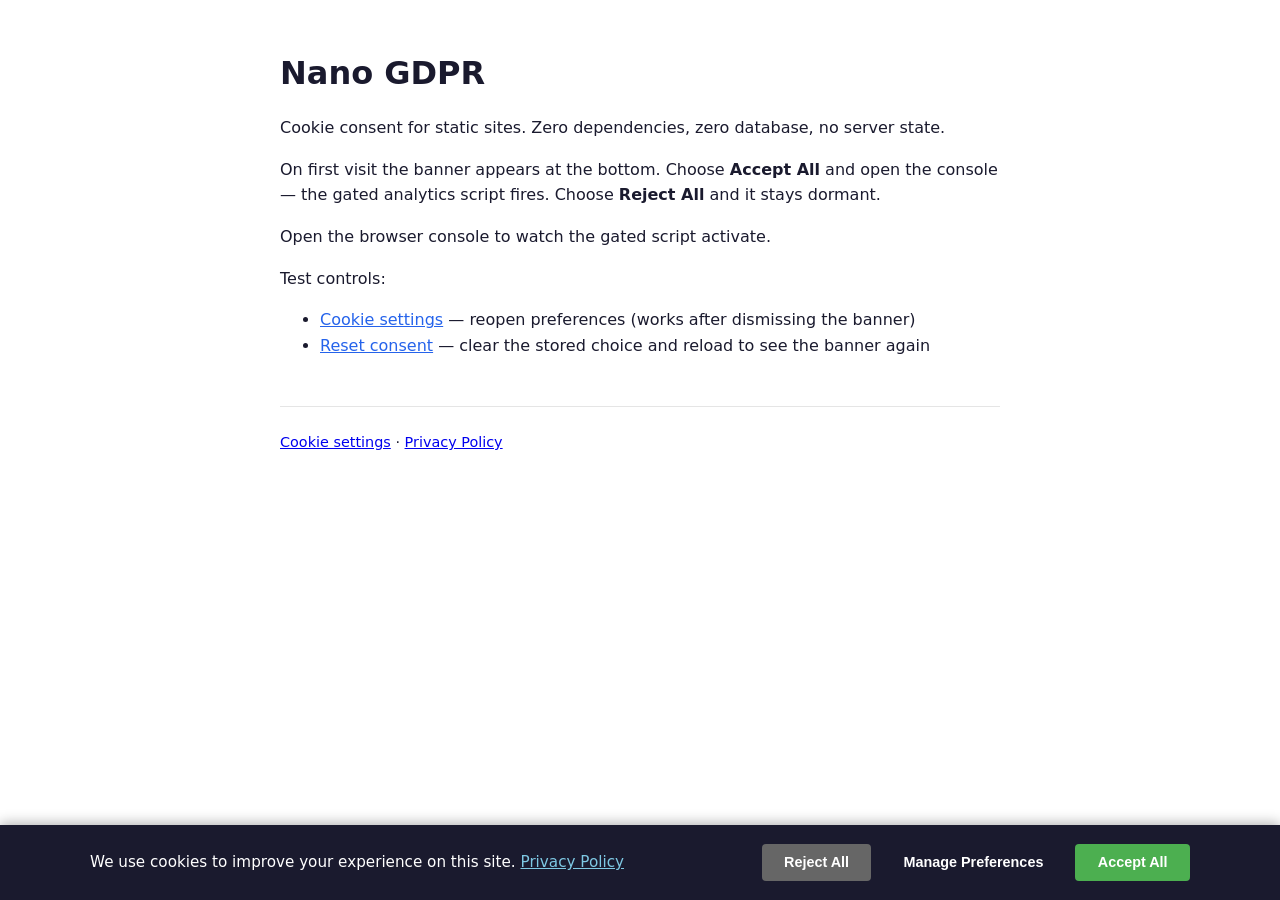
<file: demo/index.html>
<!DOCTYPE html>
<html lang="en">
<head>
    <meta charset="UTF-8">
    <meta name="viewport" content="width=device-width, initial-scale=1.0">
    <title>Nano GDPR — demo</title>

    <!-- 1. Stylesheet -->
    <link rel="stylesheet" href="../nano-gdpr.css">

    <!-- 2. Config (set BEFORE the script loads) -->
    <script>
        window.NanoGDPR = {
            text: "We use cookies to improve your experience on this site.",
            privacyUrl: "/privacy-policy",
            position: "bottom",
            colors: {
                bg: "#1a1a2e",
                text: "#ffffff",
                accept: "#4CAF50",
                reject: "#666666",
                link: "#7ec8e3"
            }
            // categories: [...]  // optional — defaults to Analytics + Functional
        };
    </script>

    <!-- 3. A GATED analytics script. It will NOT run until the visitor
         accepts the "analytics" category. Swap in your real GA id. -->
    <script type="text/plain" data-nano-gdpr="analytics">
        // Stand-in for Google Analytics / gtag. Only fires after consent.
        console.log("[demo] analytics script activated — consent granted");
    </script>

    <!-- 4. The widget -->
    <script src="../nano-gdpr.js" defer></script>

    <style>
        body { font-family: system-ui, sans-serif; max-width: 720px; margin: 3rem auto; padding: 0 1.25rem; line-height: 1.6; color: #1a1a2e; }
        h1 { margin-bottom: 0.25rem; }
        code { background: #f2f2f5; padding: 0.1rem 0.35rem; border-radius: 4px; font-size: 0.9em; }
        button.link { background: none; border: none; color: #2563eb; text-decoration: underline; cursor: pointer; font: inherit; padding: 0; }
        footer { margin-top: 3rem; padding-top: 1.5rem; border-top: 1px solid #e5e5e5; font-size: 0.9rem; }
    </style>
</head>
<body>
    <h1>Nano GDPR</h1>
    <p>Cookie consent for static sites. Zero dependencies, zero database, no server state.</p>

    <p>On first visit the banner appears at the bottom. Choose
    <strong>Accept All</strong> and open the console — the gated analytics
    script fires. Choose <strong>Reject All</strong> and it stays dormant.</p>

    <p>Open the browser console to watch the gated script activate.</p>

    <p>Test controls:</p>
    <ul>
        <li><button class="link" data-nano-gdpr-open>Cookie settings</button> — reopen preferences (works after dismissing the banner)</li>
        <li><button class="link" onclick="NanoGDPR.reset()">Reset consent</button> — clear the stored choice and reload to see the banner again</li>
    </ul>

    <footer>
        <a href="#" data-nano-gdpr-open>Cookie settings</a> &middot;
        <a href="/privacy-policy">Privacy Policy</a>
    </footer>
</body>
</html>
</file>
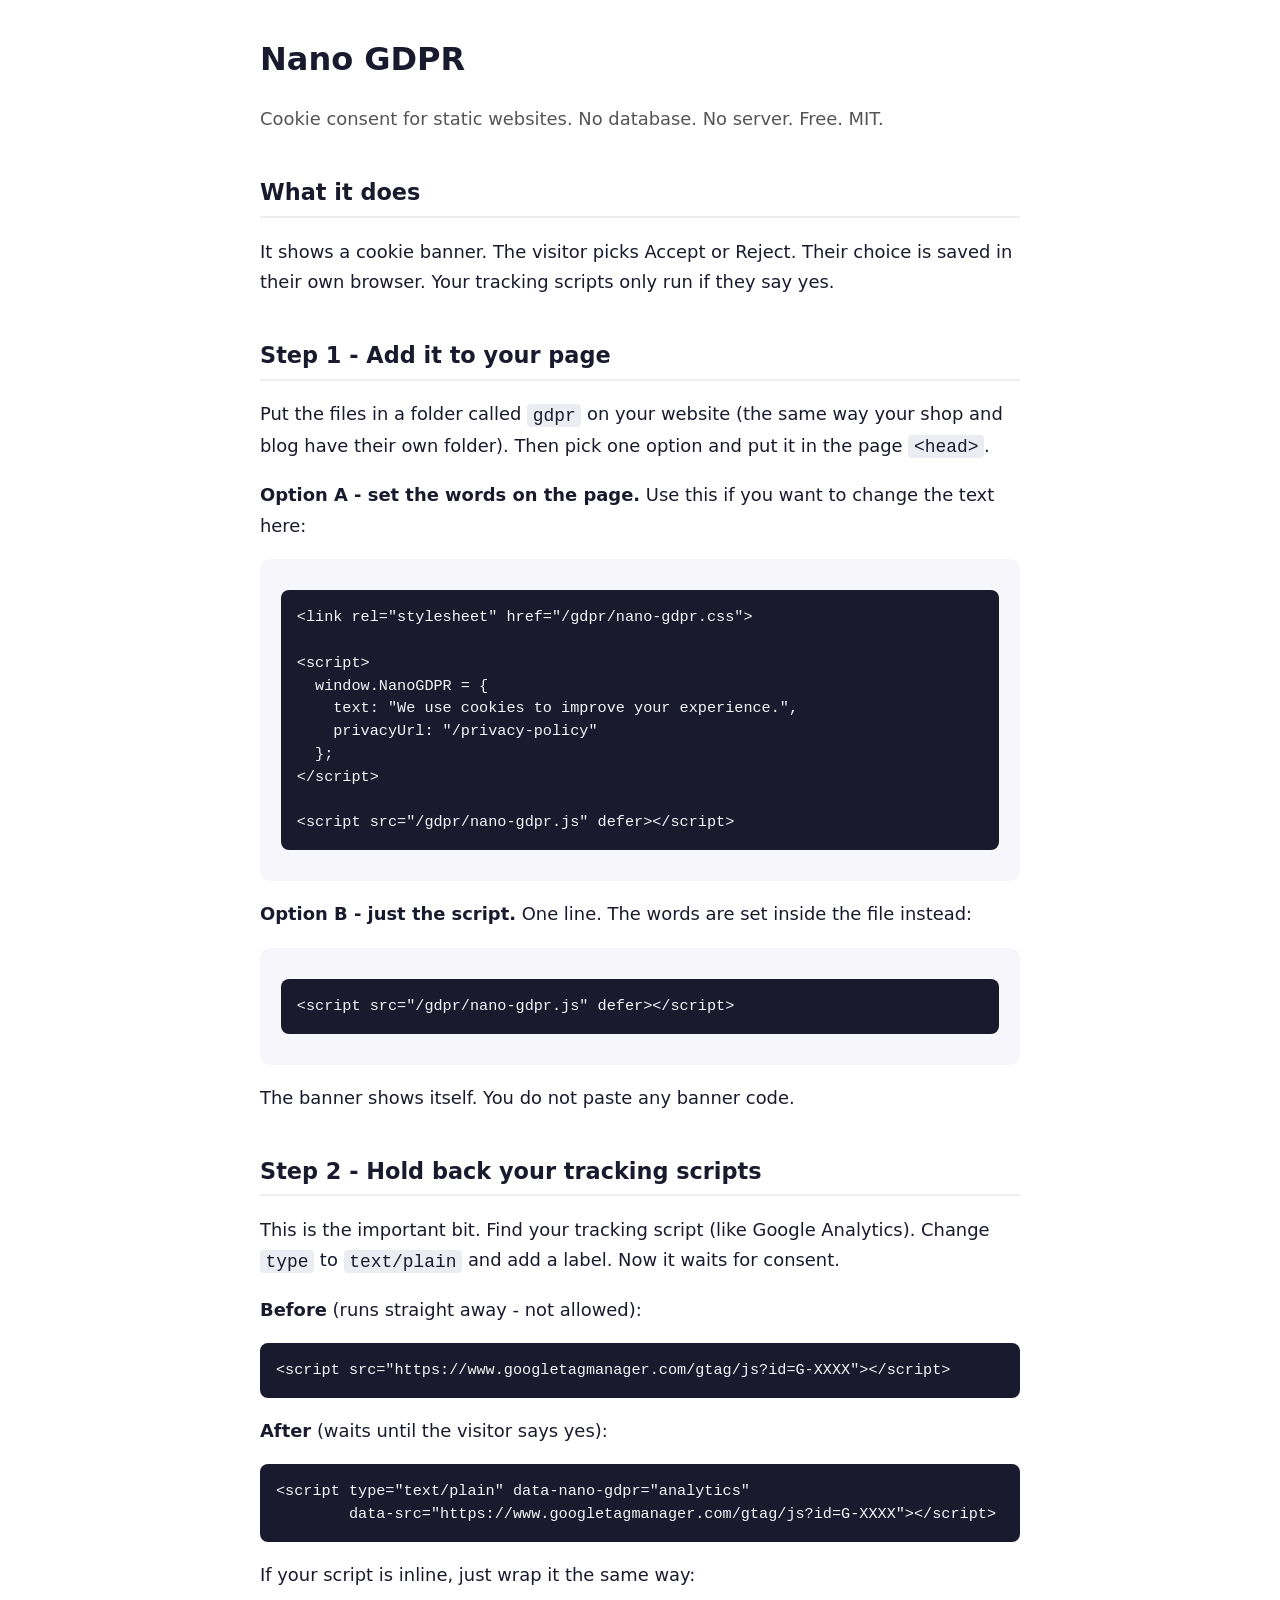
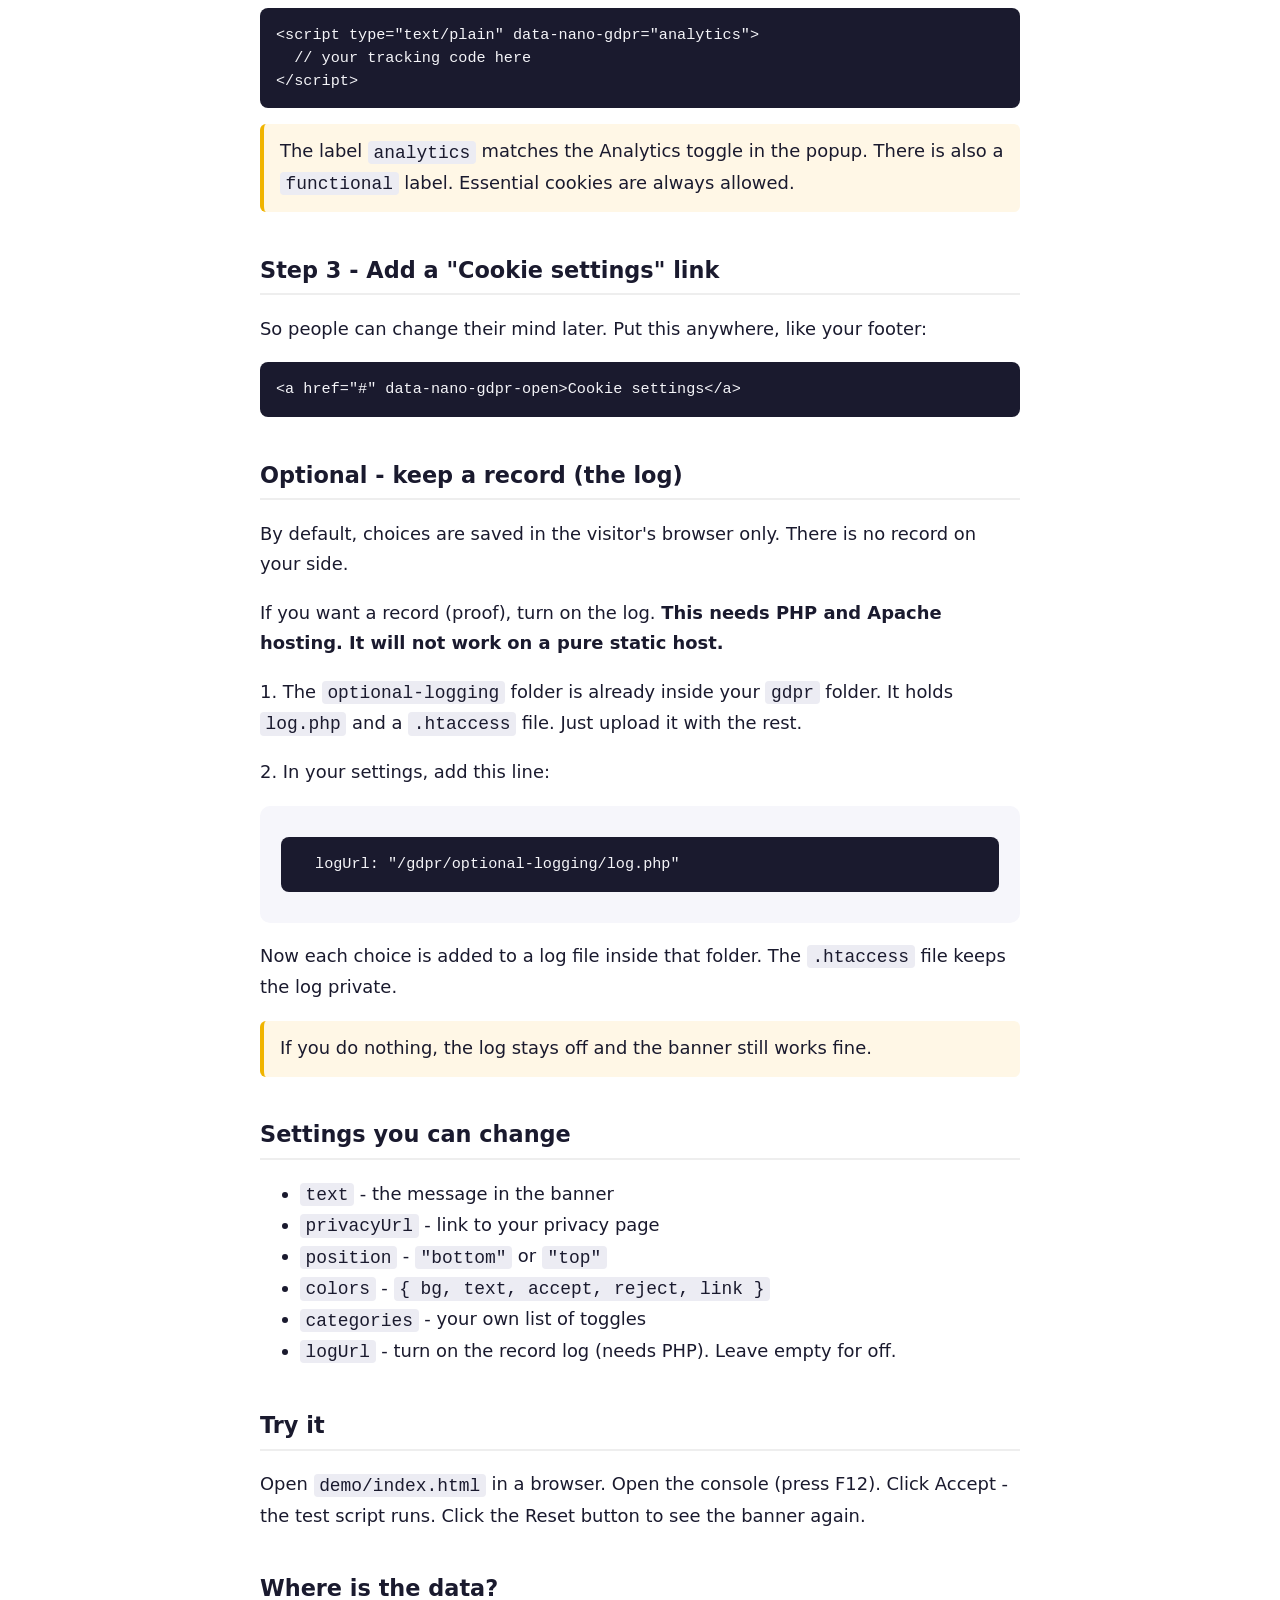
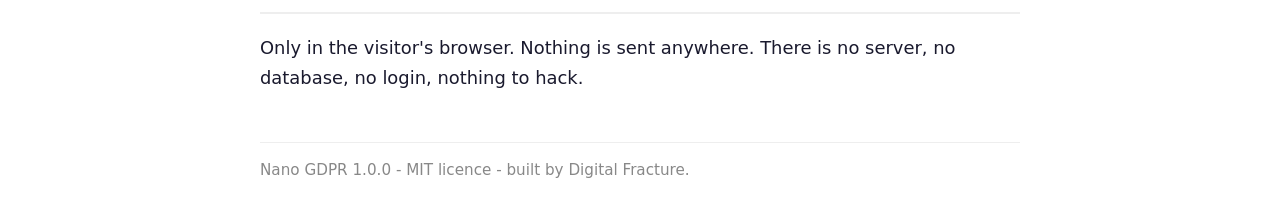
<file: GUIDE.html>
<!DOCTYPE html>
<html lang="en">
<head>
<meta charset="UTF-8">
<meta name="viewport" content="width=device-width, initial-scale=1.0">
<title>Nano GDPR - Guide</title>
<style>
  body { font-family: system-ui, Arial, sans-serif; max-width: 760px; margin: 2rem auto;
         padding: 0 1.25rem; line-height: 1.7; color: #1a1a2e; font-size: 1.12rem; }
  h1 { font-size: 2rem; margin-bottom: 0.2rem; }
  h2 { font-size: 1.4rem; margin-top: 2.4rem; border-bottom: 2px solid #eee; padding-bottom: 0.3rem; }
  .lead { color: #555; }
  .step { background: #f6f6fb; border-radius: 10px; padding: 1rem 1.3rem; margin: 1rem 0; }
  .step b { color: #2563eb; }
  pre { background: #1a1a2e; color: #f4f4f8; padding: 1rem; border-radius: 8px;
        overflow-x: auto; font-size: 0.95rem; line-height: 1.5; }
  code { background: #ececf3; padding: 0.1rem 0.35rem; border-radius: 4px; }
  pre code { background: none; padding: 0; }
  .note { background: #fff7e6; border-left: 4px solid #f0b400; padding: 0.8rem 1rem; border-radius: 6px; }
</style>
</head>
<body>

<h1>Nano GDPR</h1>
<p class="lead">Cookie consent for static websites. No database. No server. Free. MIT.</p>

<h2>What it does</h2>
<p>It shows a cookie banner. The visitor picks Accept or Reject.
Their choice is saved in their own browser. Your tracking scripts only
run if they say yes.</p>

<h2>Step 1 - Add it to your page</h2>
<p>Put the files in a folder called <code>gdpr</code> on your website
(the same way your shop and blog have their own folder).
Then pick one option and put it in the page <code>&lt;head&gt;</code>.</p>

<p><b>Option A - set the words on the page.</b> Use this if you want to change
the text here:</p>
<div class="step">
<pre><code>&lt;link rel="stylesheet" href="/gdpr/nano-gdpr.css"&gt;

&lt;script&gt;
  window.NanoGDPR = {
    text: "We use cookies to improve your experience.",
    privacyUrl: "/privacy-policy"
  };
&lt;/script&gt;

&lt;script src="/gdpr/nano-gdpr.js" defer&gt;&lt;/script&gt;</code></pre>
</div>

<p><b>Option B - just the script.</b> One line. The words are set inside the
file instead:</p>
<div class="step">
<pre><code>&lt;script src="/gdpr/nano-gdpr.js" defer&gt;&lt;/script&gt;</code></pre>
</div>

<p>The banner shows itself. You do not paste any banner code.</p>

<h2>Step 2 - Hold back your tracking scripts</h2>
<p>This is the important bit. Find your tracking script (like Google
Analytics). Change <code>type</code> to <code>text/plain</code> and add a
label. Now it waits for consent.</p>

<p><b>Before</b> (runs straight away - not allowed):</p>
<pre><code>&lt;script src="https://www.googletagmanager.com/gtag/js?id=G-XXXX"&gt;&lt;/script&gt;</code></pre>

<p><b>After</b> (waits until the visitor says yes):</p>
<pre><code>&lt;script type="text/plain" data-nano-gdpr="analytics"
        data-src="https://www.googletagmanager.com/gtag/js?id=G-XXXX"&gt;&lt;/script&gt;</code></pre>

<p>If your script is inline, just wrap it the same way:</p>
<pre><code>&lt;script type="text/plain" data-nano-gdpr="analytics"&gt;
  // your tracking code here
&lt;/script&gt;</code></pre>

<div class="note">The label <code>analytics</code> matches the Analytics toggle
in the popup. There is also a <code>functional</code> label. Essential cookies
are always allowed.</div>

<h2>Step 3 - Add a "Cookie settings" link</h2>
<p>So people can change their mind later. Put this anywhere, like your footer:</p>
<pre><code>&lt;a href="#" data-nano-gdpr-open&gt;Cookie settings&lt;/a&gt;</code></pre>

<h2>Optional - keep a record (the log)</h2>
<p>By default, choices are saved in the visitor's browser only. There is no
record on your side.</p>
<p>If you want a record (proof), turn on the log. <b>This needs PHP and Apache
hosting. It will not work on a pure static host.</b></p>
<p>1. The <code>optional-logging</code> folder is already inside your
<code>gdpr</code> folder. It holds <code>log.php</code> and a
<code>.htaccess</code> file. Just upload it with the rest.</p>
<p>2. In your settings, add this line:</p>
<div class="step">
<pre><code>  logUrl: "/gdpr/optional-logging/log.php"</code></pre>
</div>
<p>Now each choice is added to a log file inside that folder. The
<code>.htaccess</code> file keeps the log private.</p>
<div class="note">If you do nothing, the log stays off and the banner still
works fine.</div>

<h2>Settings you can change</h2>
<ul>
  <li><code>text</code> - the message in the banner</li>
  <li><code>privacyUrl</code> - link to your privacy page</li>
  <li><code>position</code> - <code>"bottom"</code> or <code>"top"</code></li>
  <li><code>colors</code> - <code>{ bg, text, accept, reject, link }</code></li>
  <li><code>categories</code> - your own list of toggles</li>
  <li><code>logUrl</code> - turn on the record log (needs PHP). Leave empty for off.</li>
</ul>

<h2>Try it</h2>
<p>Open <code>demo/index.html</code> in a browser. Open the console
(press F12). Click Accept - the test script runs. Click the Reset button
to see the banner again.</p>

<h2>Where is the data?</h2>
<p>Only in the visitor's browser. Nothing is sent anywhere. There is no
server, no database, no login, nothing to hack.</p>

<hr style="margin-top:3rem;border:none;border-top:1px solid #eee;">
<p style="color:#888;font-size:0.95rem;">Nano GDPR 1.0.0 - MIT licence -
built by Digital Fracture.</p>

</body>
</html>
</file>
<file: nano-gdpr.css>
/* ============================================================
   Nano GDPR — cookie consent for static sites.
   Zero dependencies, zero database, no server state.
   Colours are driven by CSS variables set inline from config.
   ============================================================ */

/* ========== Banner ========== */
#ng-banner {
    position: fixed;
    left: 0; right: 0;
    background: var(--ng-bg, #1a1a2e);
    color: var(--ng-text, #fff);
    padding: 1.2rem 1.5rem;
    z-index: 99999;
    box-shadow: 0 -2px 12px rgba(0, 0, 0, 0.3);
    font-size: 0.95rem;
    display: none;
}
#ng-banner.show { display: block; }
#ng-banner.ng-banner--bottom { bottom: 0; }
#ng-banner.ng-banner--top    { top: 0; box-shadow: 0 2px 12px rgba(0, 0, 0, 0.3); }

#ng-banner .ng-inner {
    max-width: 1100px;
    margin: 0 auto;
    display: flex;
    align-items: center;
    justify-content: space-between;
    gap: 1.5rem;
    flex-wrap: wrap;
}
#ng-banner p { margin: 0; line-height: 1.5; flex: 1; }
#ng-banner a { color: var(--ng-link, #7ec8e3); text-decoration: underline; }
#ng-banner .ng-btns { display: flex; gap: 0.6rem; flex-wrap: wrap; }

#ng-banner button {
    border: none;
    padding: 0.65rem 1.4rem;
    border-radius: 4px;
    cursor: pointer;
    font-size: 0.9rem;
    font-weight: 600;
    transition: opacity 0.2s;
}
#ng-banner button:hover { opacity: 0.85; }
#ng-btn-accept { background: var(--ng-accept, #4CAF50); color: #fff; }
#ng-btn-reject { background: var(--ng-reject, #666); color: #fff; }
#ng-btn-manage { background: transparent; color: var(--ng-text, #fff); border: 1px solid var(--ng-text, #fff); }

/* ========== Overlay ========== */
.ng-overlay {
    display: none;
    position: fixed;
    inset: 0;
    background: rgba(0, 0, 0, 0.6);
    z-index: 100000;
}
.ng-overlay.show { display: block; }

/* ========== Preferences modal ========== */
.ng-prefs {
    display: none;
    position: fixed;
    top: 50%; left: 50%;
    transform: translate(-50%, -50%);
    background: var(--ng-bg, #1a1a2e);
    color: var(--ng-text, #fff);
    border-radius: 10px;
    width: 90%;
    max-width: 500px;
    max-height: 85vh;
    overflow-y: auto;
    z-index: 100001;
    box-shadow: 0 8px 32px rgba(0, 0, 0, 0.4);
}
.ng-prefs.show { display: block; }

.ng-prefs__header {
    display: flex;
    justify-content: space-between;
    align-items: center;
    padding: 1.2rem 1.5rem;
    border-bottom: 1px solid rgba(255, 255, 255, 0.1);
}
.ng-prefs__header h3 { margin: 0; font-size: 1.15rem; }
#ng-prefs-close {
    background: none; border: none; color: var(--ng-text, #fff);
    font-size: 1.6rem; cursor: pointer; padding: 0; line-height: 1;
}

.ng-prefs__body { padding: 0.5rem 1.5rem; }

/* ========== Toggle rows ========== */
.ng-toggle-row {
    display: flex;
    justify-content: space-between;
    align-items: center;
    padding: 1rem 0;
    border-bottom: 1px solid rgba(255, 255, 255, 0.07);
    gap: 1rem;
}
.ng-toggle-row:last-child { border-bottom: none; }

.ng-toggle-info { flex: 1; }
.ng-toggle-info strong { display: block; margin-bottom: 0.2rem; font-size: 0.95rem; }
.ng-toggle-info p { margin: 0; font-size: 0.82rem; opacity: 0.7; line-height: 1.4; }

/* ========== Toggle switch ========== */
.ng-switch {
    position: relative;
    display: inline-block;
    width: 46px;
    height: 26px;
    flex-shrink: 0;
}
.ng-switch input { opacity: 0; width: 0; height: 0; }
.ng-slider {
    position: absolute;
    inset: 0;
    background: #555;
    border-radius: 26px;
    cursor: pointer;
    transition: background 0.25s;
}
.ng-slider::before {
    content: '';
    position: absolute;
    width: 20px; height: 20px;
    left: 3px; bottom: 3px;
    background: #fff;
    border-radius: 50%;
    transition: transform 0.25s;
}
.ng-switch input:checked + .ng-slider { background: var(--ng-accept, #4CAF50); }
.ng-switch input:checked + .ng-slider::before { transform: translateX(20px); }
.ng-switch input:disabled + .ng-slider { opacity: 0.5; cursor: not-allowed; }

/* ========== Prefs footer ========== */
.ng-prefs__footer {
    display: flex;
    gap: 0.6rem;
    padding: 1.2rem 1.5rem;
    border-top: 1px solid rgba(255, 255, 255, 0.1);
    flex-wrap: wrap;
}
.ng-prefs__footer button {
    border: none;
    padding: 0.6rem 1.2rem;
    border-radius: 4px;
    cursor: pointer;
    font-size: 0.88rem;
    font-weight: 600;
    flex: 1;
    transition: opacity 0.2s;
}
.ng-prefs__footer button:hover { opacity: 0.85; }
#ng-prefs-accept { background: var(--ng-accept, #4CAF50); color: #fff; }
#ng-prefs-reject { background: var(--ng-reject, #666); color: #fff; }
#ng-prefs-save   { background: transparent; color: var(--ng-text, #fff); border: 1px solid var(--ng-text, #fff); }

/* ========== Mobile ========== */
@media (max-width: 600px) {
    #ng-banner .ng-inner { flex-direction: column; text-align: center; }
    #ng-banner .ng-btns  { justify-content: center; width: 100%; }
    #ng-banner button    { flex: 1; }

    .ng-prefs { width: 95%; }
    .ng-prefs__footer { flex-direction: column; }
}
</file>
